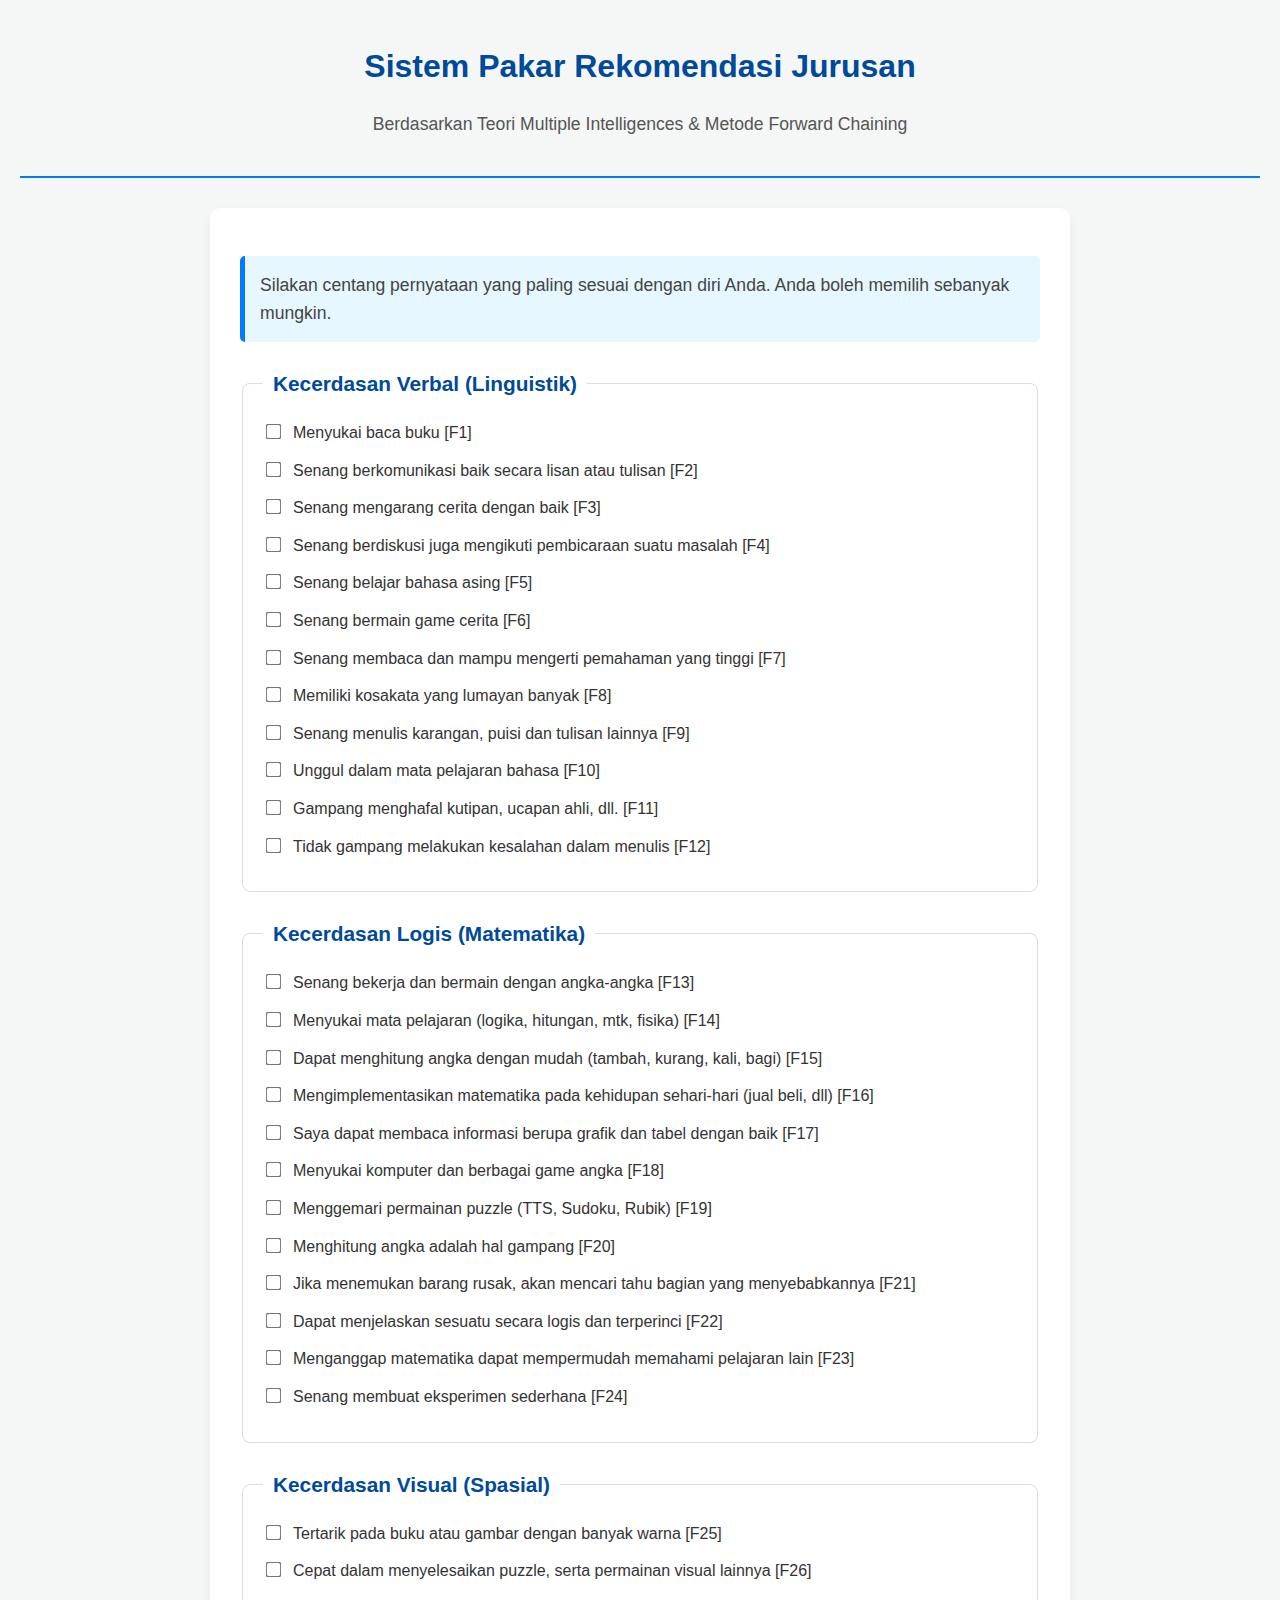
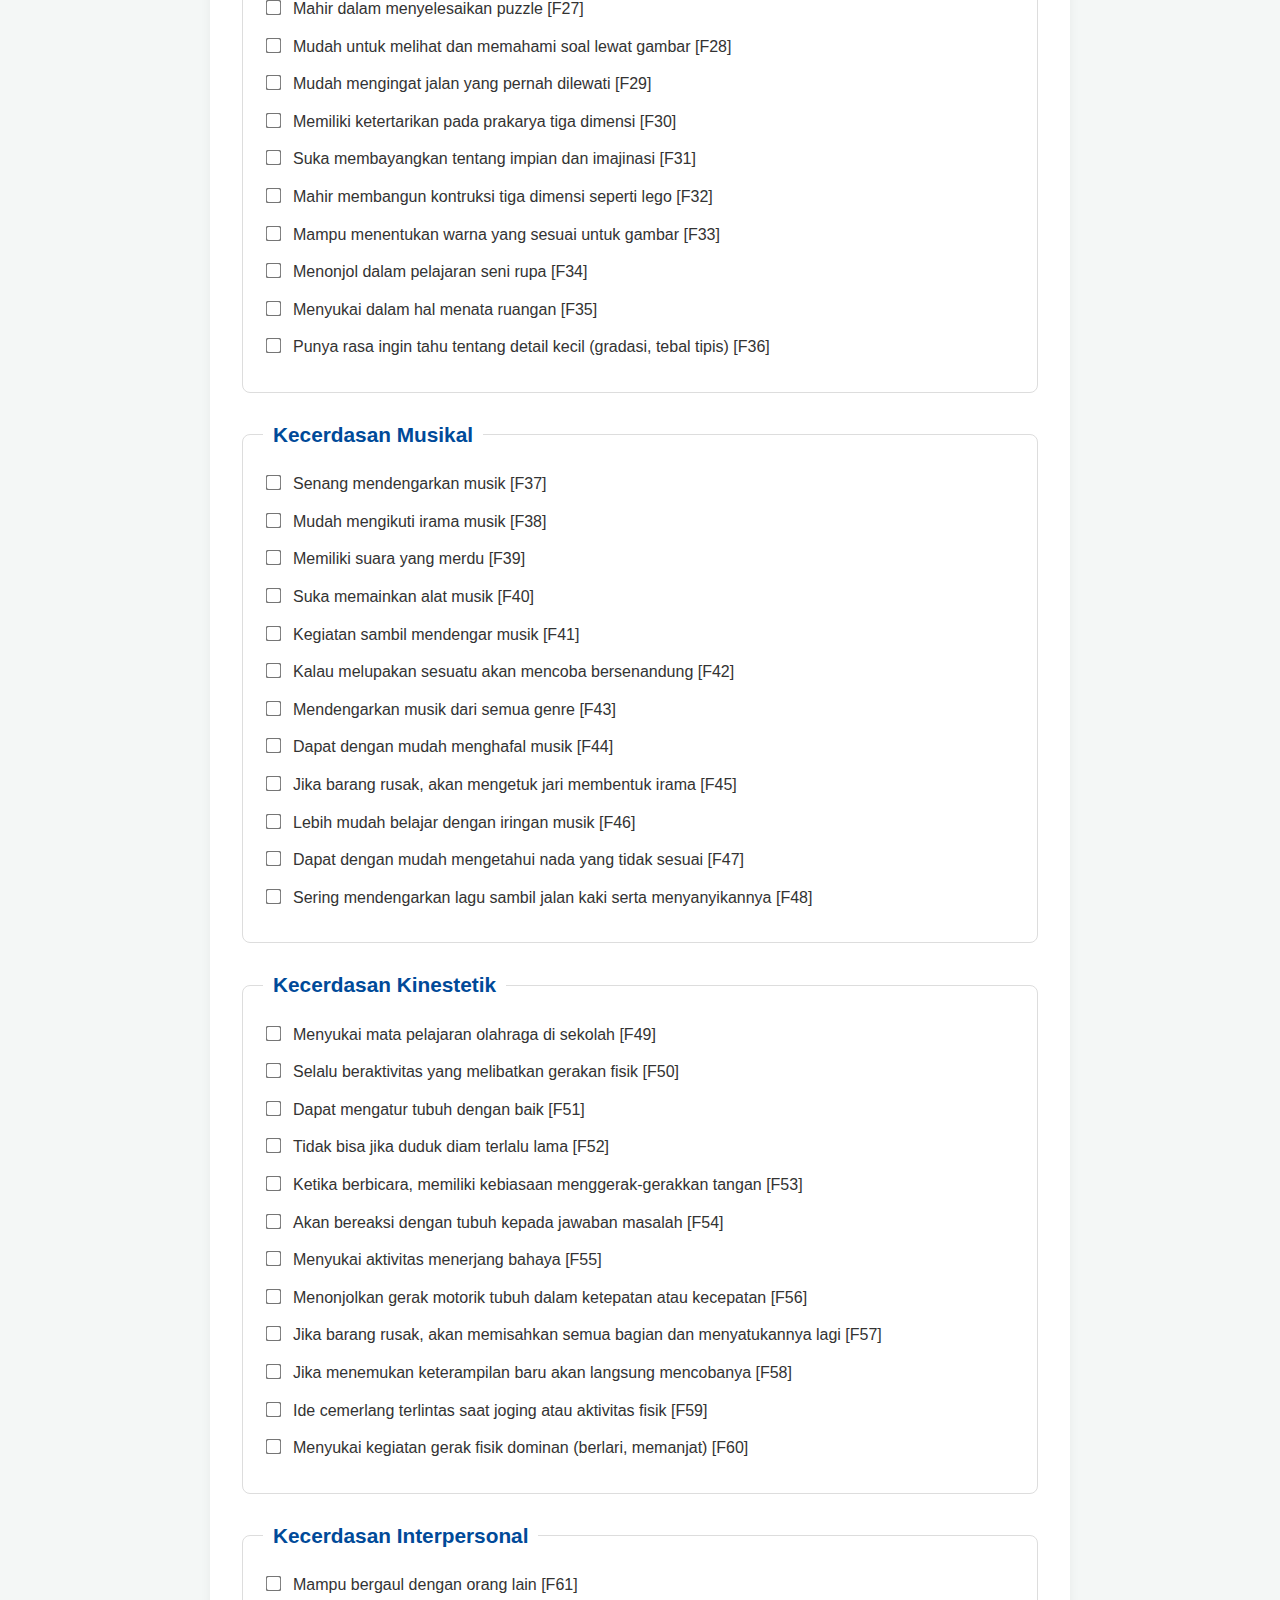
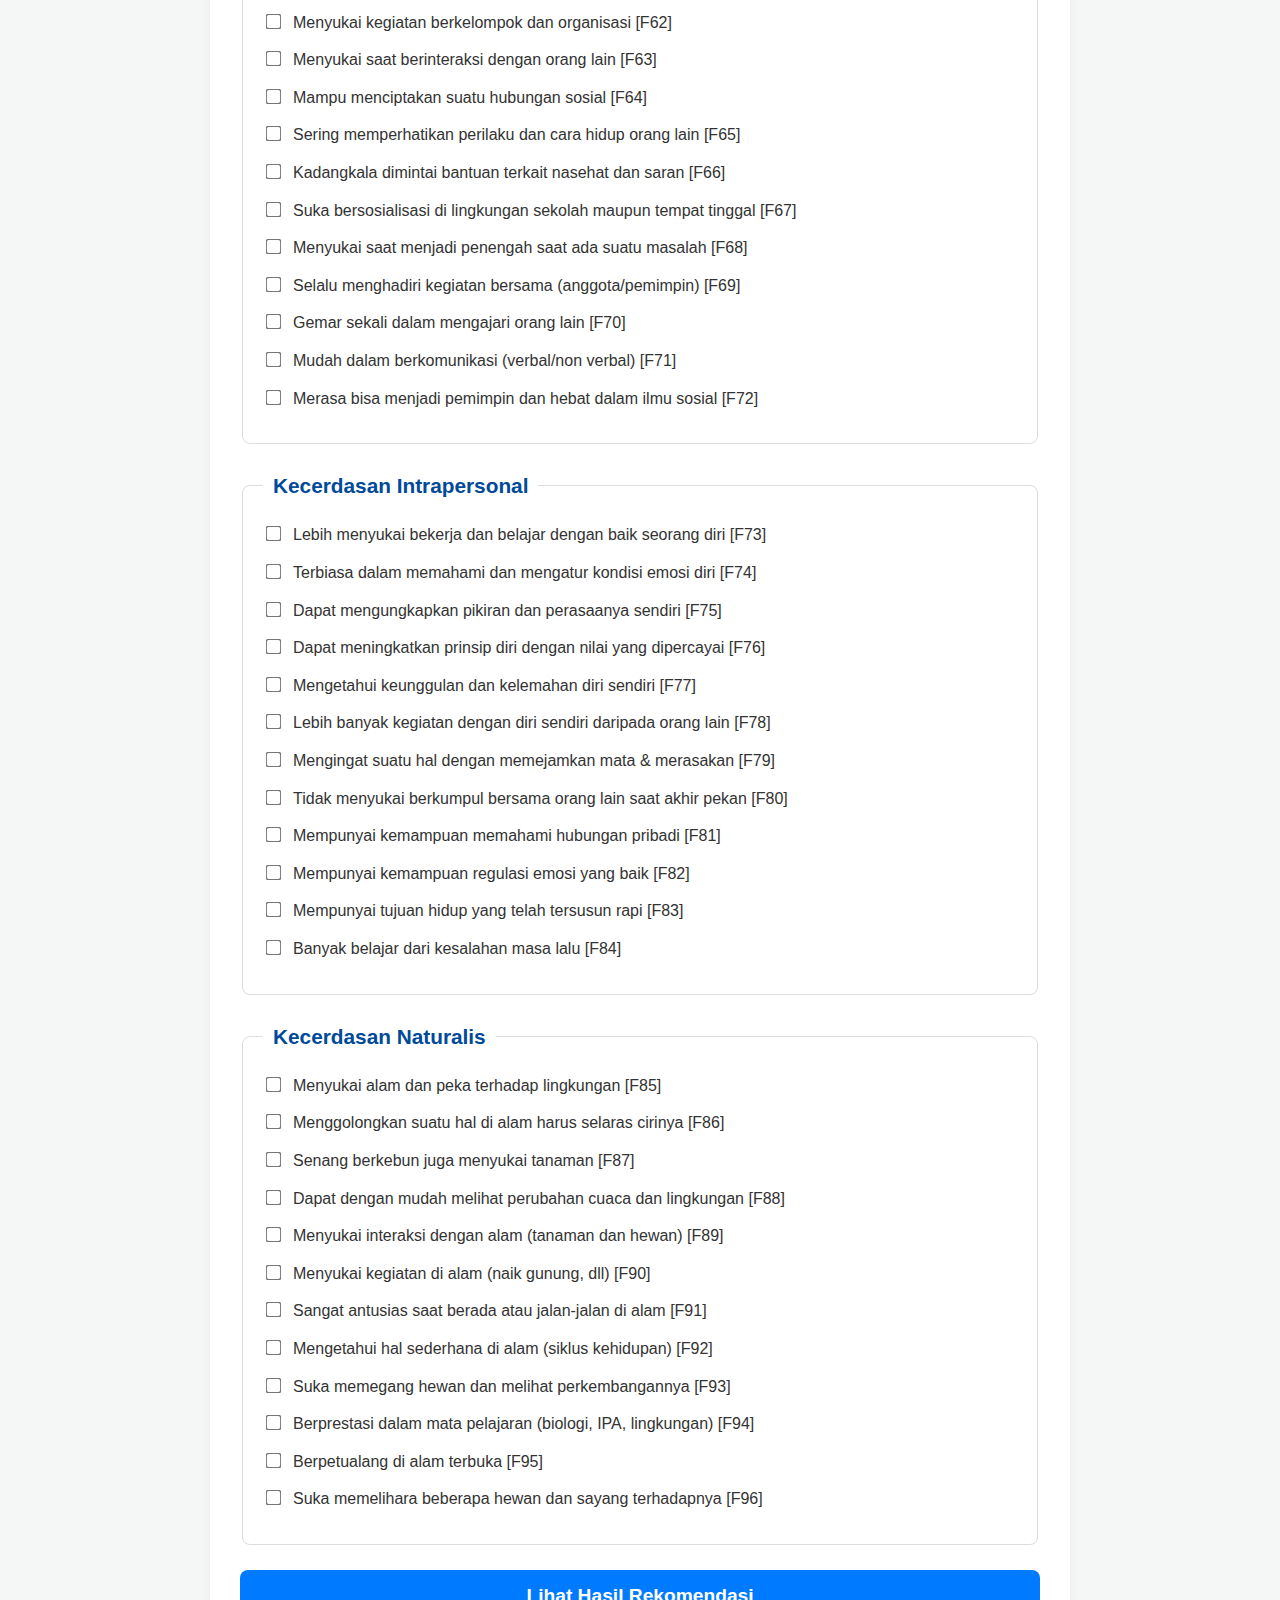
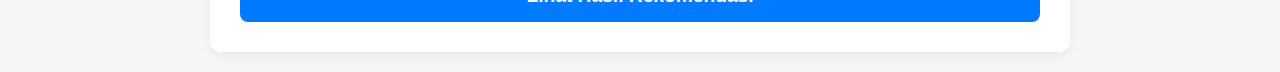
<file: index.html>
<!DOCTYPE html>
<html lang="id">
<head>
    <meta charset="UTF-8">
    <meta name="viewport" content="width=device-width, initial-scale=1.0">
    <title>Sistem Pakar - Rekomendasi Jurusan</title>
    <link rel="stylesheet" href="style.css">
</head>
<body>

    <header>
        <h1>Sistem Pakar Rekomendasi Jurusan</h1>
        <p>Berdasarkan Teori Multiple Intelligences & Metode Forward Chaining</p>
    </header>

    <main>
        <form id="expert-form">
            <p class="instructions">Silakan centang pernyataan yang paling sesuai dengan diri Anda. Anda boleh memilih sebanyak mungkin.</p>

            <fieldset>
                <legend>Kecerdasan Verbal (Linguistik)</legend>
                <div><input type="checkbox" id="F1" value="F1"><label for="F1">Menyukai baca buku [F1]</label></div>
                <div><input type="checkbox" id="F2" value="F2"><label for="F2">Senang berkomunikasi baik secara lisan atau tulisan [F2]</label></div>
                <div><input type="checkbox" id="F3" value="F3"><label for="F3">Senang mengarang cerita dengan baik [F3]</label></div>
                <div><input type="checkbox" id="F4" value="F4"><label for="F4">Senang berdiskusi juga mengikuti pembicaraan suatu masalah [F4]</label></div>
                <div><input type="checkbox" id="F5" value="F5"><label for="F5">Senang belajar bahasa asing [F5]</label></div>
                <div><input type="checkbox" id="F6" value="F6"><label for="F6">Senang bermain game cerita [F6]</label></div>
                <div><input type="checkbox" id="F7" value="F7"><label for="F7">Senang membaca dan mampu mengerti pemahaman yang tinggi [F7]</label></div>
                <div><input type="checkbox" id="F8" value="F8"><label for="F8">Memiliki kosakata yang lumayan banyak [F8]</label></div>
                <div><input type="checkbox" id="F9" value="F9"><label for="F9">Senang menulis karangan, puisi dan tulisan lainnya [F9]</label></div>
                <div><input type="checkbox" id="F10" value="F10"><label for="F10">Unggul dalam mata pelajaran bahasa [F10]</label></div>
                <div><input type="checkbox" id="F11" value="F11"><label for="F11">Gampang menghafal kutipan, ucapan ahli, dll. [F11]</label></div>
                <div><input type="checkbox" id="F12" value="F12"><label for="F12">Tidak gampang melakukan kesalahan dalam menulis [F12]</label></div>
            </fieldset>

            <fieldset>
                <legend>Kecerdasan Logis (Matematika)</legend>
                <div><input type="checkbox" id="F13" value="F13"><label for="F13">Senang bekerja dan bermain dengan angka-angka [F13]</label></div>
                <div><input type="checkbox" id="F14" value="F14"><label for="F14">Menyukai mata pelajaran (logika, hitungan, mtk, fisika) [F14]</label></div>
                <div><input type="checkbox" id="F15" value="F15"><label for="F15">Dapat menghitung angka dengan mudah (tambah, kurang, kali, bagi) [F15]</label></div>
                <div><input type="checkbox" id="F16" value="F16"><label for="F16">Mengimplementasikan matematika pada kehidupan sehari-hari (jual beli, dll) [F16]</label></div>
                <div><input type="checkbox" id="F17" value="F17"><label for="F17">Saya dapat membaca informasi berupa grafik dan tabel dengan baik [F17]</label></div>
                <div><input type="checkbox" id="F18" value="F18"><label for="F18">Menyukai komputer dan berbagai game angka [F18]</label></div>
                <div><input type="checkbox" id="F19" value="F19"><label for="F19">Menggemari permainan puzzle (TTS, Sudoku, Rubik) [F19]</label></div>
                <div><input type="checkbox" id="F20" value="F20"><label for="F20">Menghitung angka adalah hal gampang [F20]</label></div>
                <div><input type="checkbox" id="F21" value="F21"><label for="F21">Jika menemukan barang rusak, akan mencari tahu bagian yang menyebabkannya [F21]</label></div>
                <div><input type="checkbox" id="F22" value="F22"><label for="F22">Dapat menjelaskan sesuatu secara logis dan terperinci [F22]</label></div>
                <div><input type="checkbox" id="F23" value="F23"><label for="F23">Menganggap matematika dapat mempermudah memahami pelajaran lain [F23]</label></div>
                <div><input type="checkbox" id="F24" value="F24"><label for="F24">Senang membuat eksperimen sederhana [F24]</label></div>
            </fieldset>

            <fieldset>
                <legend>Kecerdasan Visual (Spasial)</legend>
                <div><input type="checkbox" id="F25" value="F25"><label for="F25">Tertarik pada buku atau gambar dengan banyak warna [F25]</label></div>
                <div><input type="checkbox" id="F26" value="F26"><label for="F26">Cepat dalam menyelesaikan puzzle, serta permainan visual lainnya [F26]</label></div>
                <div><input type="checkbox" id="F27" value="F27"><label for="F27">Mahir dalam menyelesaikan puzzle [F27]</label></div>
                <div><input type="checkbox" id="F28" value="F28"><label for="F28">Mudah untuk melihat dan memahami soal lewat gambar [F28]</label></div>
                <div><input type="checkbox" id="F29" value="F29"><label for="F29">Mudah mengingat jalan yang pernah dilewati [F29]</label></div>
                <div><input type="checkbox" id="F30" value="F30"><label for="F30">Memiliki ketertarikan pada prakarya tiga dimensi [F30]</label></div>
                <div><input type="checkbox" id="F31" value="F31"><label for="F31">Suka membayangkan tentang impian dan imajinasi [F31]</label></div>
                <div><input type="checkbox" id="F32" value="F32"><label for="F32">Mahir membangun kontruksi tiga dimensi seperti lego [F32]</label></div>
                <div><input type="checkbox" id="F33" value="F33"><label for="F33">Mampu menentukan warna yang sesuai untuk gambar [F33]</label></div>
                <div><input type="checkbox" id="F34" value="F34"><label for="F34">Menonjol dalam pelajaran seni rupa [F34]</label></div>
                <div><input type="checkbox" id="F35" value="F35"><label for="F35">Menyukai dalam hal menata ruangan [F35]</label></div>
                <div><input type="checkbox" id="F36" value="F36"><label for="F36">Punya rasa ingin tahu tentang detail kecil (gradasi, tebal tipis) [F36]</label></div>
            </fieldset>

            <fieldset>
                <legend>Kecerdasan Musikal</legend>
                <div><input type="checkbox" id="F37" value="F37"><label for="F37">Senang mendengarkan musik [F37]</label></div>
                <div><input type="checkbox" id="F38" value="F38"><label for="F38">Mudah mengikuti irama musik [F38]</label></div>
                <div><input type="checkbox" id="F39" value="F39"><label for="F39">Memiliki suara yang merdu [F39]</label></div>
                <div><input type="checkbox" id="F40" value="F40"><label for="F40">Suka memainkan alat musik [F40]</label></div>
                <div><input type="checkbox" id="F41" value="F41"><label for="F41">Kegiatan sambil mendengar musik [F41]</label></div>
                <div><input type="checkbox" id="F42" value="F42"><label for="F42">Kalau melupakan sesuatu akan mencoba bersenandung [F42]</label></div>
                <div><input type="checkbox" id="F43" value="F43"><label for="F43">Mendengarkan musik dari semua genre [F43]</label></div>
                <div><input type="checkbox" id="F44" value="F44"><label for="F44">Dapat dengan mudah menghafal musik [F44]</label></div>
                <div><input type="checkbox" id="F45" value="F45"><label for="F45">Jika barang rusak, akan mengetuk jari membentuk irama [F45]</label></div>
                <div><input type="checkbox" id="F46" value="F46"><label for="F46">Lebih mudah belajar dengan iringan musik [F46]</label></div>
                <div><input type="checkbox" id="F47" value="F47"><label for="F47">Dapat dengan mudah mengetahui nada yang tidak sesuai [F47]</label></div>
                <div><input type="checkbox" id="F48" value="F48"><label for="F48">Sering mendengarkan lagu sambil jalan kaki serta menyanyikannya [F48]</label></div>
            </fieldset>

            <fieldset>
                <legend>Kecerdasan Kinestetik</legend>
                <div><input type="checkbox" id="F49" value="F49"><label for="F49">Menyukai mata pelajaran olahraga di sekolah [F49]</label></div>
                <div><input type="checkbox" id="F50" value="F50"><label for="F50">Selalu beraktivitas yang melibatkan gerakan fisik [F50]</label></div>
                <div><input type="checkbox" id="F51" value="F51"><label for="F51">Dapat mengatur tubuh dengan baik [F51]</label></div>
                <div><input type="checkbox" id="F52" value="F52"><label for="F52">Tidak bisa jika duduk diam terlalu lama [F52]</label></div>
                <div><input type="checkbox" id="F53" value="F53"><label for="F53">Ketika berbicara, memiliki kebiasaan menggerak-gerakkan tangan [F53]</label></div>
                <div><input type="checkbox" id="F54" value="F54"><label for="F54">Akan bereaksi dengan tubuh kepada jawaban masalah [F54]</label></div>
                <div><input type="checkbox" id="F55" value="F55"><label for="F55">Menyukai aktivitas menerjang bahaya [F55]</label></div>
                <div><input type="checkbox" id="F56" value="F56"><label for="F56">Menonjolkan gerak motorik tubuh dalam ketepatan atau kecepatan [F56]</label></div>
                <div><input type="checkbox" id="F57" value="F57"><label for="F57">Jika barang rusak, akan memisahkan semua bagian dan menyatukannya lagi [F57]</label></div>
                <div><input type="checkbox" id="F58" value="F58"><label for="F58">Jika menemukan keterampilan baru akan langsung mencobanya [F58]</label></div>
                <div><input type="checkbox" id="F59" value="F59"><label for="F59">Ide cemerlang terlintas saat joging atau aktivitas fisik [F59]</label></div>
                <div><input type="checkbox" id="F60" value="F60"><label for="F60">Menyukai kegiatan gerak fisik dominan (berlari, memanjat) [F60]</label></div>
            </fieldset>

            <fieldset>
                <legend>Kecerdasan Interpersonal</legend>
                <div><input type="checkbox" id="F61" value="F61"><label for="F61">Mampu bergaul dengan orang lain [F61]</label></div>
                <div><input type="checkbox" id="F62" value="F62"><label for="F62">Menyukai kegiatan berkelompok dan organisasi [F62]</label></div>
                <div><input type="checkbox" id="F63" value="F63"><label for="F63">Menyukai saat berinteraksi dengan orang lain [F63]</label></div>
                <div><input type="checkbox" id="F64" value="F64"><label for="F64">Mampu menciptakan suatu hubungan sosial [F64]</label></div>
                <div><input type="checkbox" id="F65" value="F65"><label for="F65">Sering memperhatikan perilaku dan cara hidup orang lain [F65]</label></div>
                <div><input type="checkbox" id="F66" value="F66"><label for="F66">Kadangkala dimintai bantuan terkait nasehat dan saran [F66]</label></div>
                <div><input type="checkbox" id="F67" value="F67"><label for="F67">Suka bersosialisasi di lingkungan sekolah maupun tempat tinggal [F67]</label></div>
                <div><input type="checkbox" id="F68" value="F68"><label for="F68">Menyukai saat menjadi penengah saat ada suatu masalah [F68]</label></div>
                <div><input type="checkbox" id="F69" value="F69"><label for="F69">Selalu menghadiri kegiatan bersama (anggota/pemimpin) [F69]</label></div>
                <div><input type="checkbox" id="F70" value="F70"><label for="F70">Gemar sekali dalam mengajari orang lain [F70]</label></div>
                <div><input type="checkbox" id="F71" value="F71"><label for="F71">Mudah dalam berkomunikasi (verbal/non verbal) [F71]</label></div>
                <div><input type="checkbox" id="F72" value="F72"><label for="F72">Merasa bisa menjadi pemimpin dan hebat dalam ilmu sosial [F72]</label></div>
            </fieldset>

            <fieldset>
                <legend>Kecerdasan Intrapersonal</legend>
                <div><input type="checkbox" id="F73" value="F73"><label for="F73">Lebih menyukai bekerja dan belajar dengan baik seorang diri [F73]</label></div>
                <div><input type="checkbox" id="F74" value="F74"><label for="F74">Terbiasa dalam memahami dan mengatur kondisi emosi diri [F74]</label></div>
                <div><input type="checkbox" id="F75" value="F75"><label for="F75">Dapat mengungkapkan pikiran dan perasaanya sendiri [F75]</label></div>
                <div><input type="checkbox" id="F76" value="F76"><label for="F76">Dapat meningkatkan prinsip diri dengan nilai yang dipercayai [F76]</label></div>
                <div><input type="checkbox" id="F77" value="F77"><label for="F77">Mengetahui keunggulan dan kelemahan diri sendiri [F77]</label></div>
                <div><input type="checkbox" id="F78" value="F78"><label for="F78">Lebih banyak kegiatan dengan diri sendiri daripada orang lain [F78]</label></div>
                <div><input type="checkbox" id="F79" value="F79"><label for="F79">Mengingat suatu hal dengan memejamkan mata & merasakan [F79]</label></div>
                <div><input type="checkbox" id="F80" value="F80"><label for="F80">Tidak menyukai berkumpul bersama orang lain saat akhir pekan [F80]</label></div>
                <div><input type="checkbox" id="F81" value="F81"><label for="F81">Mempunyai kemampuan memahami hubungan pribadi [F81]</label></div>
                <div><input type="checkbox" id="F82" value="F82"><label for="F82">Mempunyai kemampuan regulasi emosi yang baik [F82]</label></div>
                <div><input type="checkbox" id="F83" value="F83"><label for="F83">Mempunyai tujuan hidup yang telah tersusun rapi [F83]</label></div>
                <div><input type="checkbox" id="F84" value="F84"><label for="F84">Banyak belajar dari kesalahan masa lalu [F84]</label></div>
            </fieldset>

            <fieldset>
                <legend>Kecerdasan Naturalis</legend>
                <div><input type="checkbox" id="F85" value="F85"><label for="F85">Menyukai alam dan peka terhadap lingkungan [F85]</label></div>
                <div><input type="checkbox" id="F86" value="F86"><label for="F86">Menggolongkan suatu hal di alam harus selaras cirinya [F86]</label></div>
                <div><input type="checkbox" id="F87" value="F87"><label for="F87">Senang berkebun juga menyukai tanaman [F87]</label></div>
                <div><input type="checkbox" id="F88" value="F88"><label for="F88">Dapat dengan mudah melihat perubahan cuaca dan lingkungan [F88]</label></div>
                <div><input type="checkbox" id="F89" value="F89"><label for="F89">Menyukai interaksi dengan alam (tanaman dan hewan) [F89]</label></div>
                <div><input type="checkbox" id="F90" value="F90"><label for="F90">Menyukai kegiatan di alam (naik gunung, dll) [F90]</label></div>
                <div><input type="checkbox" id="F91" value="F91"><label for="F91">Sangat antusias saat berada atau jalan-jalan di alam [F91]</label></div>
                <div><input type="checkbox" id="F92" value="F92"><label for="F92">Mengetahui hal sederhana di alam (siklus kehidupan) [F92]</label></div>
                <div><input type="checkbox" id="F93" value="F93"><label for="F93">Suka memegang hewan dan melihat perkembangannya [F93]</label></div>
                <div><input type="checkbox" id="F94" value="F94"><label for="F94">Berprestasi dalam mata pelajaran (biologi, IPA, lingkungan) [F94]</label></div>
                <div><input type="checkbox" id="F95" value="F95"><label for="F95">Berpetualang di alam terbuka [F95]</label></div>
                <div><input type="checkbox" id="F96" value="F96"><label for="F96">Suka memelihara beberapa hewan dan sayang terhadapnya [F96]</label></div>
            </fieldset>

            
            <button type="submit">Lihat Hasil Rekomendasi</button>
        </form>

        <div id="result-container" class="hidden">
            <h2>Hasil Analisis Sistem Pakar</h2>
            <div id="primary-recommendation">
                </div>
            <h3>Rincian Skor Kecerdasan Anda:</h3>
            <ul id="score-details">
                </ul>
        </div>
    </main>

    <script src="script.js"></script>
</body>
</html>
</file>
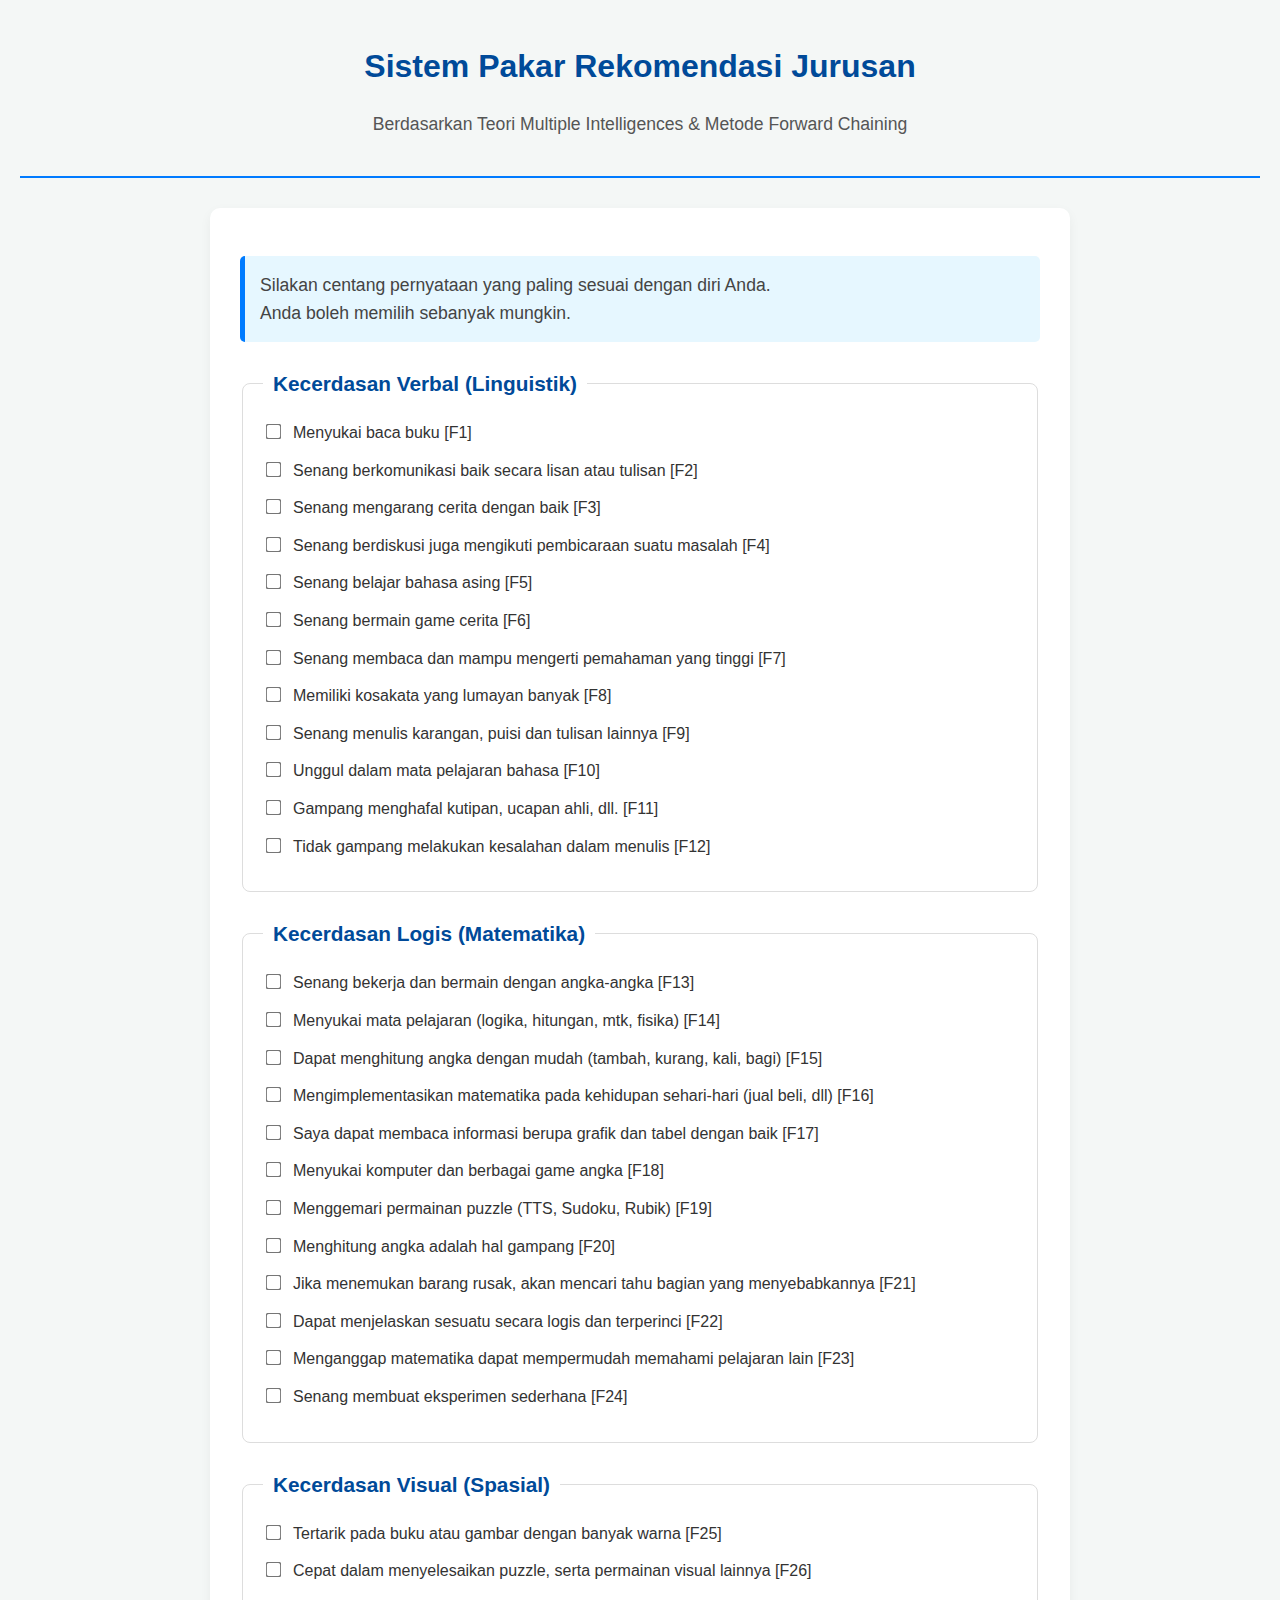
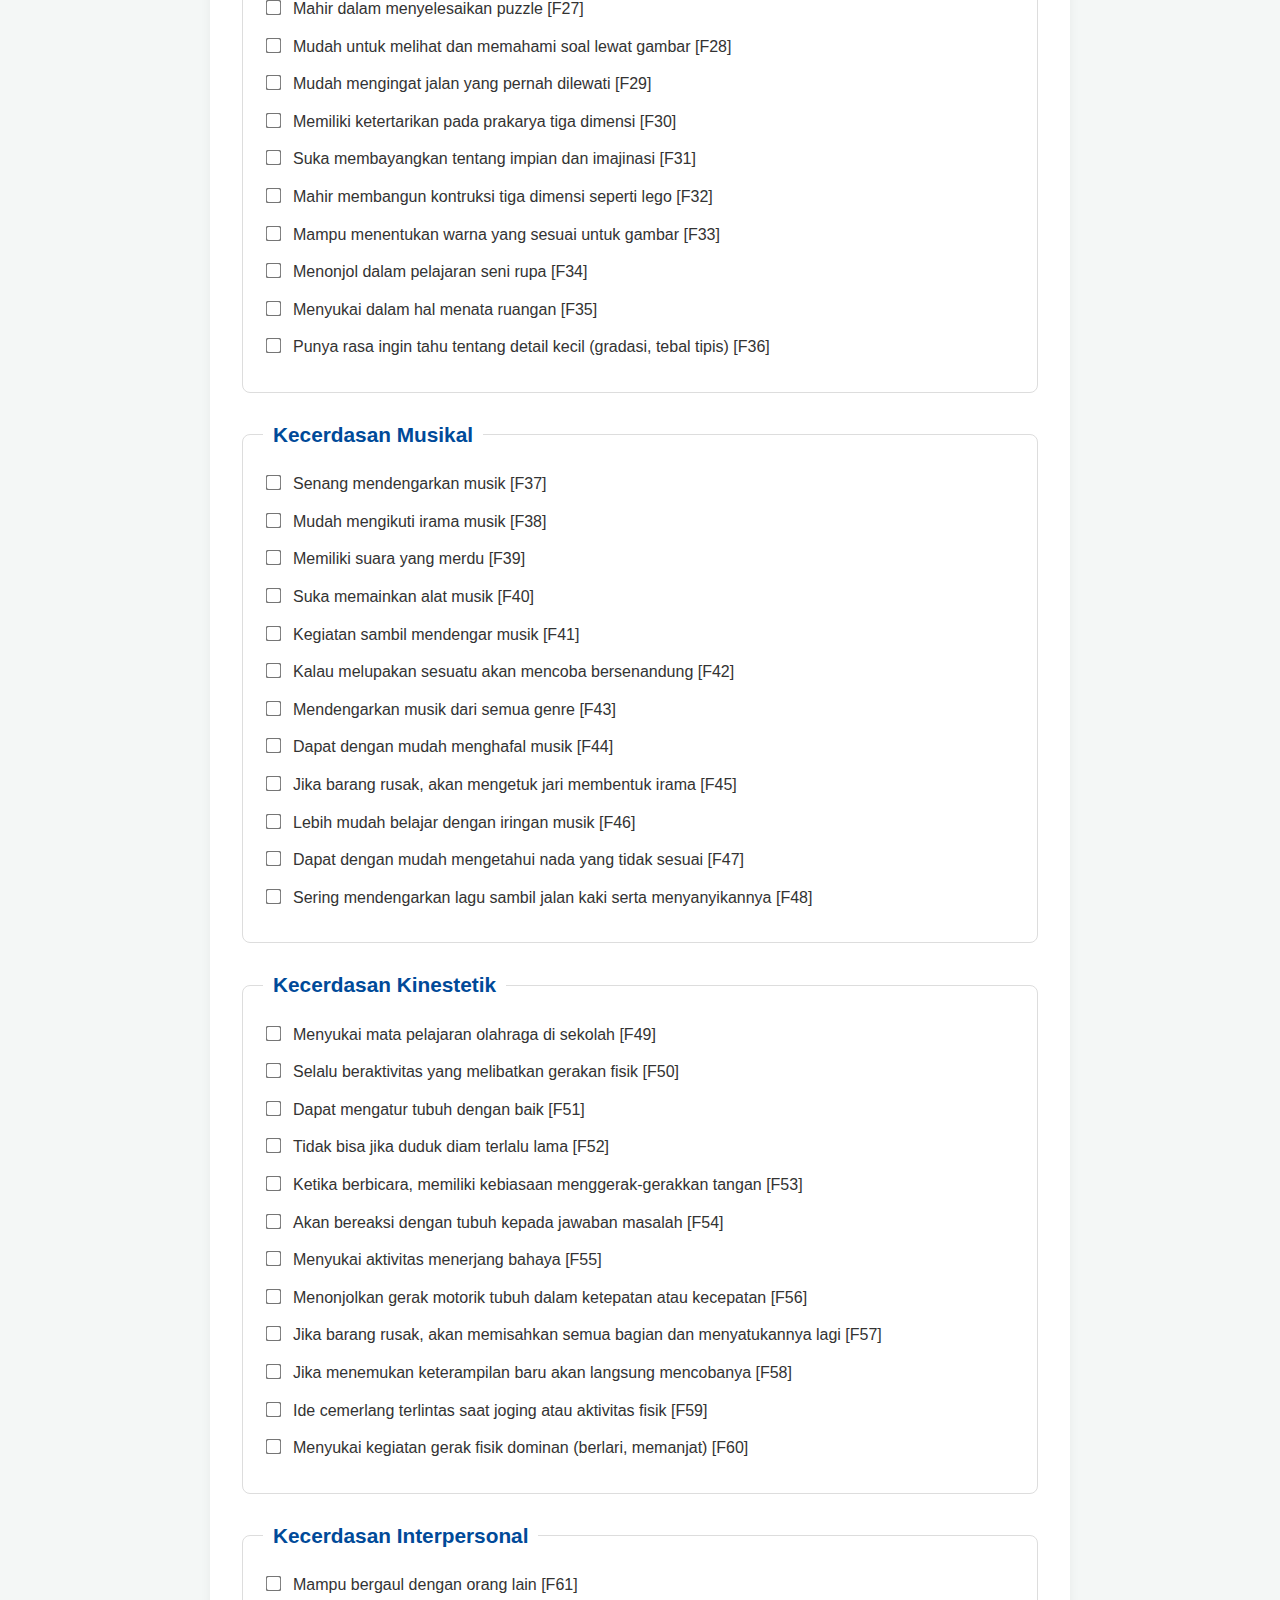
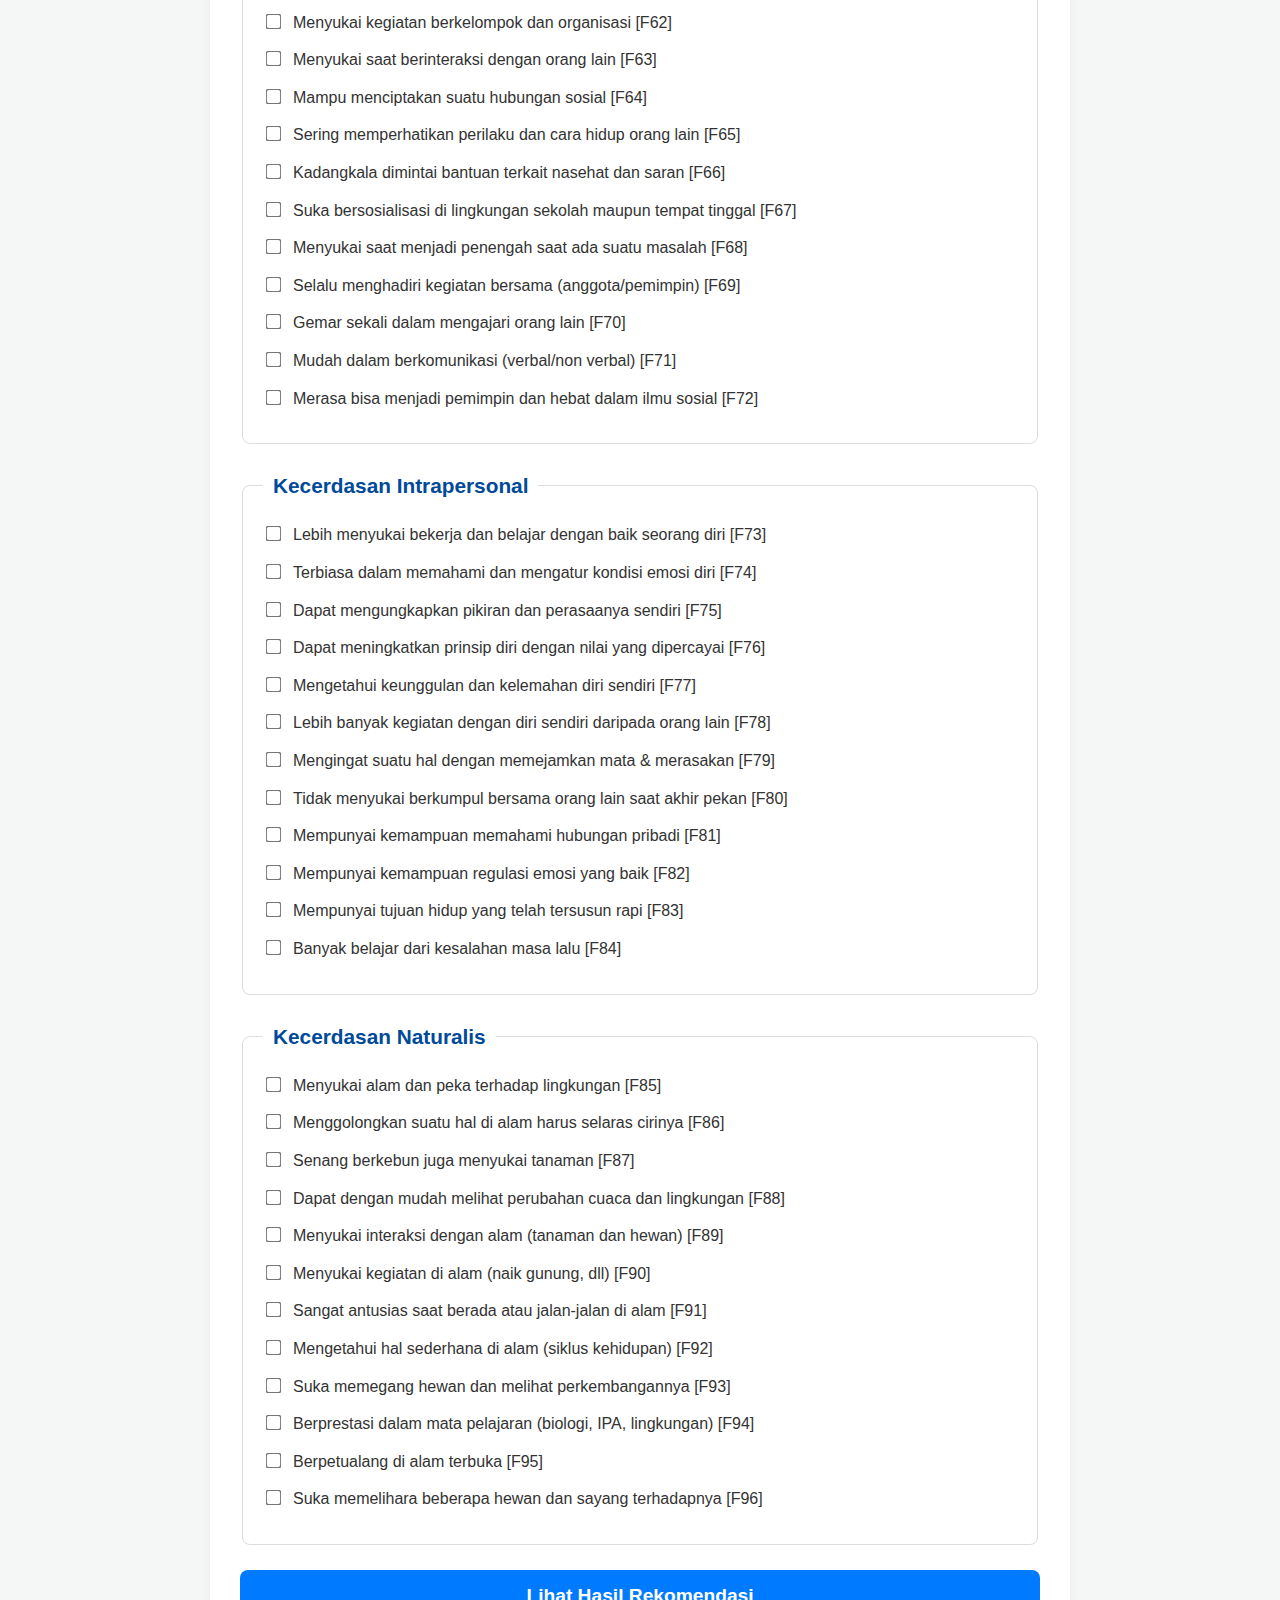
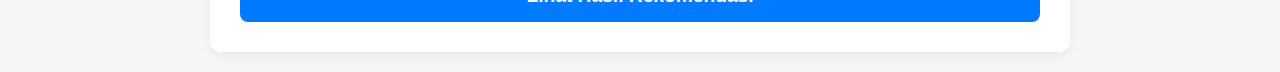
<file: sistem.html>
<!DOCTYPE html>
<html lang="id">
<head>
    <meta charset="UTF-8">
    <meta name="viewport" content="width=device-width, initial-scale=1.0">
    <title>Sistem Rekomendasi Jurusan</title>
    <link rel="stylesheet" href="style.css">
</head>
<body>

    <header>
        <h1>Sistem Pakar Rekomendasi Jurusan</h1>
        <p>Berdasarkan Teori Multiple Intelligences & Metode Forward Chaining</p>
    </header>

    <main>
        <form id="expert-form">
            <p class="instructions">Silakan centang pernyataan yang paling sesuai dengan diri Anda.
                <br> Anda boleh memilih sebanyak mungkin.</p>

            <fieldset>
                <legend>Kecerdasan Verbal (Linguistik)</legend>
                <div><input type="checkbox" id="F1" value="F1"><label for="F1">Menyukai baca buku [F1]</label></div>
                <div><input type="checkbox" id="F2" value="F2"><label for="F2">Senang berkomunikasi baik secara lisan atau tulisan [F2]</label></div>
                <div><input type="checkbox" id="F3" value="F3"><label for="F3">Senang mengarang cerita dengan baik [F3]</label></div>
                <div><input type="checkbox" id="F4" value="F4"><label for="F4">Senang berdiskusi juga mengikuti pembicaraan suatu masalah [F4]</label></div>
                <div><input type="checkbox" id="F5" value="F5"><label for="F5">Senang belajar bahasa asing [F5]</label></div>
                <div><input type="checkbox" id="F6" value="F6"><label for="F6">Senang bermain game cerita [F6]</label></div>
                <div><input type="checkbox" id="F7" value="F7"><label for="F7">Senang membaca dan mampu mengerti pemahaman yang tinggi [F7]</label></div>
                <div><input type="checkbox" id="F8" value="F8"><label for="F8">Memiliki kosakata yang lumayan banyak [F8]</label></div>
                <div><input type="checkbox" id="F9" value="F9"><label for="F9">Senang menulis karangan, puisi dan tulisan lainnya [F9]</label></div>
                <div><input type="checkbox" id="F10" value="F10"><label for="F10">Unggul dalam mata pelajaran bahasa [F10]</label></div>
                <div><input type="checkbox" id="F11" value="F11"><label for="F11">Gampang menghafal kutipan, ucapan ahli, dll. [F11]</label></div>
                <div><input type="checkbox" id="F12" value="F12"><label for="F12">Tidak gampang melakukan kesalahan dalam menulis [F12]</label></div>
            </fieldset>

            <fieldset>
                <legend>Kecerdasan Logis (Matematika)</legend>
                <div><input type="checkbox" id="F13" value="F13"><label for="F13">Senang bekerja dan bermain dengan angka-angka [F13]</label></div>
                <div><input type="checkbox" id="F14" value="F14"><label for="F14">Menyukai mata pelajaran (logika, hitungan, mtk, fisika) [F14]</label></div>
                <div><input type="checkbox" id="F15" value="F15"><label for="F15">Dapat menghitung angka dengan mudah (tambah, kurang, kali, bagi) [F15]</label></div>
                <div><input type="checkbox" id="F16" value="F16"><label for="F16">Mengimplementasikan matematika pada kehidupan sehari-hari (jual beli, dll) [F16]</label></div>
                <div><input type="checkbox" id="F17" value="F17"><label for="F17">Saya dapat membaca informasi berupa grafik dan tabel dengan baik [F17]</label></div>
                <div><input type="checkbox" id="F18" value="F18"><label for="F18">Menyukai komputer dan berbagai game angka [F18]</label></div>
                <div><input type="checkbox" id="F19" value="F19"><label for="F19">Menggemari permainan puzzle (TTS, Sudoku, Rubik) [F19]</label></div>
                <div><input type="checkbox" id="F20" value="F20"><label for="F20">Menghitung angka adalah hal gampang [F20]</label></div>
                <div><input type="checkbox" id="F21" value="F21"><label for="F21">Jika menemukan barang rusak, akan mencari tahu bagian yang menyebabkannya [F21]</label></div>
                <div><input type="checkbox" id="F22" value="F22"><label for="F22">Dapat menjelaskan sesuatu secara logis dan terperinci [F22]</label></div>
                <div><input type="checkbox" id="F23" value="F23"><label for="F23">Menganggap matematika dapat mempermudah memahami pelajaran lain [F23]</label></div>
                <div><input type="checkbox" id="F24" value="F24"><label for="F24">Senang membuat eksperimen sederhana [F24]</label></div>
            </fieldset>

            <fieldset>
                <legend>Kecerdasan Visual (Spasial)</legend>
                <div><input type="checkbox" id="F25" value="F25"><label for="F25">Tertarik pada buku atau gambar dengan banyak warna [F25]</label></div>
                <div><input type="checkbox" id="F26" value="F26"><label for="F26">Cepat dalam menyelesaikan puzzle, serta permainan visual lainnya [F26]</label></div>
                <div><input type="checkbox" id="F27" value="F27"><label for="F27">Mahir dalam menyelesaikan puzzle [F27]</label></div>
                <div><input type="checkbox" id="F28" value="F28"><label for="F28">Mudah untuk melihat dan memahami soal lewat gambar [F28]</label></div>
                <div><input type="checkbox" id="F29" value="F29"><label for="F29">Mudah mengingat jalan yang pernah dilewati [F29]</label></div>
                <div><input type="checkbox" id="F30" value="F30"><label for="F30">Memiliki ketertarikan pada prakarya tiga dimensi [F30]</label></div>
                <div><input type="checkbox" id="F31" value="F31"><label for="F31">Suka membayangkan tentang impian dan imajinasi [F31]</label></div>
                <div><input type="checkbox" id="F32" value="F32"><label for="F32">Mahir membangun kontruksi tiga dimensi seperti lego [F32]</label></div>
                <div><input type="checkbox" id="F33" value="F33"><label for="F33">Mampu menentukan warna yang sesuai untuk gambar [F33]</label></div>
                <div><input type="checkbox" id="F34" value="F34"><label for="F34">Menonjol dalam pelajaran seni rupa [F34]</label></div>
                <div><input type="checkbox" id="F35" value="F35"><label for="F35">Menyukai dalam hal menata ruangan [F35]</label></div>
                <div><input type="checkbox" id="F36" value="F36"><label for="F36">Punya rasa ingin tahu tentang detail kecil (gradasi, tebal tipis) [F36]</label></div>
            </fieldset>

            <fieldset>
                <legend>Kecerdasan Musikal</legend>
                <div><input type="checkbox" id="F37" value="F37"><label for="F37">Senang mendengarkan musik [F37]</label></div>
                <div><input type="checkbox" id="F38" value="F38"><label for="F38">Mudah mengikuti irama musik [F38]</label></div>
                <div><input type="checkbox" id="F39" value="F39"><label for="F39">Memiliki suara yang merdu [F39]</label></div>
                <div><input type="checkbox" id="F40" value="F40"><label for="F40">Suka memainkan alat musik [F40]</label></div>
                <div><input type="checkbox" id="F41" value="F41"><label for="F41">Kegiatan sambil mendengar musik [F41]</label></div>
                <div><input type="checkbox" id="F42" value="F42"><label for="F42">Kalau melupakan sesuatu akan mencoba bersenandung [F42]</label></div>
                <div><input type="checkbox" id="F43" value="F43"><label for="F43">Mendengarkan musik dari semua genre [F43]</label></div>
                <div><input type="checkbox" id="F44" value="F44"><label for="F44">Dapat dengan mudah menghafal musik [F44]</label></div>
                <div><input type="checkbox" id="F45" value="F45"><label for="F45">Jika barang rusak, akan mengetuk jari membentuk irama [F45]</label></div>
                <div><input type="checkbox" id="F46" value="F46"><label for="F46">Lebih mudah belajar dengan iringan musik [F46]</label></div>
                <div><input type="checkbox" id="F47" value="F47"><label for="F47">Dapat dengan mudah mengetahui nada yang tidak sesuai [F47]</label></div>
                <div><input type="checkbox" id="F48" value="F48"><label for="F48">Sering mendengarkan lagu sambil jalan kaki serta menyanyikannya [F48]</label></div>
            </fieldset>

            <fieldset>
                <legend>Kecerdasan Kinestetik</legend>
                <div><input type="checkbox" id="F49" value="F49"><label for="F49">Menyukai mata pelajaran olahraga di sekolah [F49]</label></div>
                <div><input type="checkbox" id="F50" value="F50"><label for="F50">Selalu beraktivitas yang melibatkan gerakan fisik [F50]</label></div>
                <div><input type="checkbox" id="F51" value="F51"><label for="F51">Dapat mengatur tubuh dengan baik [F51]</label></div>
                <div><input type="checkbox" id="F52" value="F52"><label for="F52">Tidak bisa jika duduk diam terlalu lama [F52]</label></div>
                <div><input type="checkbox" id="F53" value="F53"><label for="F53">Ketika berbicara, memiliki kebiasaan menggerak-gerakkan tangan [F53]</label></div>
                <div><input type="checkbox" id="F54" value="F54"><label for="F54">Akan bereaksi dengan tubuh kepada jawaban masalah [F54]</label></div>
                <div><input type="checkbox" id="F55" value="F55"><label for="F55">Menyukai aktivitas menerjang bahaya [F55]</label></div>
                <div><input type="checkbox" id="F56" value="F56"><label for="F56">Menonjolkan gerak motorik tubuh dalam ketepatan atau kecepatan [F56]</label></div>
                <div><input type="checkbox" id="F57" value="F57"><label for="F57">Jika barang rusak, akan memisahkan semua bagian dan menyatukannya lagi [F57]</label></div>
                <div><input type="checkbox" id="F58" value="F58"><label for="F58">Jika menemukan keterampilan baru akan langsung mencobanya [F58]</label></div>
                <div><input type="checkbox" id="F59" value="F59"><label for="F59">Ide cemerlang terlintas saat joging atau aktivitas fisik [F59]</label></div>
                <div><input type="checkbox" id="F60" value="F60"><label for="F60">Menyukai kegiatan gerak fisik dominan (berlari, memanjat) [F60]</label></div>
            </fieldset>

            <fieldset>
                <legend>Kecerdasan Interpersonal</legend>
                <div><input type="checkbox" id="F61" value="F61"><label for="F61">Mampu bergaul dengan orang lain [F61]</label></div>
                <div><input type="checkbox" id="F62" value="F62"><label for="F62">Menyukai kegiatan berkelompok dan organisasi [F62]</label></div>
                <div><input type="checkbox" id="F63" value="F63"><label for="F63">Menyukai saat berinteraksi dengan orang lain [F63]</label></div>
                <div><input type="checkbox" id="F64" value="F64"><label for="F64">Mampu menciptakan suatu hubungan sosial [F64]</label></div>
                <div><input type="checkbox" id="F65" value="F65"><label for="F65">Sering memperhatikan perilaku dan cara hidup orang lain [F65]</label></div>
                <div><input type="checkbox" id="F66" value="F66"><label for="F66">Kadangkala dimintai bantuan terkait nasehat dan saran [F66]</label></div>
                <div><input type="checkbox" id="F67" value="F67"><label for="F67">Suka bersosialisasi di lingkungan sekolah maupun tempat tinggal [F67]</label></div>
                <div><input type="checkbox" id="F68" value="F68"><label for="F68">Menyukai saat menjadi penengah saat ada suatu masalah [F68]</label></div>
                <div><input type="checkbox" id="F69" value="F69"><label for="F69">Selalu menghadiri kegiatan bersama (anggota/pemimpin) [F69]</label></div>
                <div><input type="checkbox" id="F70" value="F70"><label for="F70">Gemar sekali dalam mengajari orang lain [F70]</label></div>
                <div><input type="checkbox" id="F71" value="F71"><label for="F71">Mudah dalam berkomunikasi (verbal/non verbal) [F71]</label></div>
                <div><input type="checkbox" id="F72" value="F72"><label for="F72">Merasa bisa menjadi pemimpin dan hebat dalam ilmu sosial [F72]</label></div>
            </fieldset>

            <fieldset>
                <legend>Kecerdasan Intrapersonal</legend>
                <div><input type="checkbox" id="F73" value="F73"><label for="F73">Lebih menyukai bekerja dan belajar dengan baik seorang diri [F73]</label></div>
                <div><input type="checkbox" id="F74" value="F74"><label for="F74">Terbiasa dalam memahami dan mengatur kondisi emosi diri [F74]</label></div>
                <div><input type="checkbox" id="F75" value="F75"><label for="F75">Dapat mengungkapkan pikiran dan perasaanya sendiri [F75]</label></div>
                <div><input type="checkbox" id="F76" value="F76"><label for="F76">Dapat meningkatkan prinsip diri dengan nilai yang dipercayai [F76]</label></div>
                <div><input type="checkbox" id="F77" value="F77"><label for="F77">Mengetahui keunggulan dan kelemahan diri sendiri [F77]</label></div>
                <div><input type="checkbox" id="F78" value="F78"><label for="F78">Lebih banyak kegiatan dengan diri sendiri daripada orang lain [F78]</label></div>
                <div><input type="checkbox" id="F79" value="F79"><label for="F79">Mengingat suatu hal dengan memejamkan mata & merasakan [F79]</label></div>
                <div><input type="checkbox" id="F80" value="F80"><label for="F80">Tidak menyukai berkumpul bersama orang lain saat akhir pekan [F80]</label></div>
                <div><input type="checkbox" id="F81" value="F81"><label for="F81">Mempunyai kemampuan memahami hubungan pribadi [F81]</label></div>
                <div><input type="checkbox" id="F82" value="F82"><label for="F82">Mempunyai kemampuan regulasi emosi yang baik [F82]</label></div>
                <div><input type="checkbox" id="F83" value="F83"><label for="F83">Mempunyai tujuan hidup yang telah tersusun rapi [F83]</label></div>
                <div><input type="checkbox" id="F84" value="F84"><label for="F84">Banyak belajar dari kesalahan masa lalu [F84]</label></div>
            </fieldset>

            <fieldset>
                <legend>Kecerdasan Naturalis</legend>
                <div><input type="checkbox" id="F85" value="F85"><label for="F85">Menyukai alam dan peka terhadap lingkungan [F85]</label></div>
                <div><input type="checkbox" id="F86" value="F86"><label for="F86">Menggolongkan suatu hal di alam harus selaras cirinya [F86]</label></div>
                <div><input type="checkbox" id="F87" value="F87"><label for="F87">Senang berkebun juga menyukai tanaman [F87]</label></div>
                <div><input type="checkbox" id="F88" value="F88"><label for="F88">Dapat dengan mudah melihat perubahan cuaca dan lingkungan [F88]</label></div>
                <div><input type="checkbox" id="F89" value="F89"><label for="F89">Menyukai interaksi dengan alam (tanaman dan hewan) [F89]</label></div>
                <div><input type="checkbox" id="F90" value="F90"><label for="F90">Menyukai kegiatan di alam (naik gunung, dll) [F90]</label></div>
                <div><input type="checkbox" id="F91" value="F91"><label for="F91">Sangat antusias saat berada atau jalan-jalan di alam [F91]</label></div>
                <div><input type="checkbox" id="F92" value="F92"><label for="F92">Mengetahui hal sederhana di alam (siklus kehidupan) [F92]</label></div>
                <div><input type="checkbox" id="F93" value="F93"><label for="F93">Suka memegang hewan dan melihat perkembangannya [F93]</label></div>
                <div><input type="checkbox" id="F94" value="F94"><label for="F94">Berprestasi dalam mata pelajaran (biologi, IPA, lingkungan) [F94]</label></div>
                <div><input type="checkbox" id="F95" value="F95"><label for="F95">Berpetualang di alam terbuka [F95]</label></div>
                <div><input type="checkbox" id="F96" value="F96"><label for="F96">Suka memelihara beberapa hewan dan sayang terhadapnya [F96]</label></div>
            </fieldset>

            
            <button type="submit">Lihat Hasil Rekomendasi</button>
        </form>

        <div id="result-container" class="hidden">
            <h2>Hasil Analisis Sistem Pakar</h2>
            <div id="primary-recommendation">
                </div>
            <h3>Rincian Skor Kecerdasan Anda:</h3>
            <ul id="score-details">
                </ul>
        </div>
    </main>

    <script src="script.js"></script>
</body>
</html>
</file>
<file: style.css>
/* Pengaturan Dasar */
body {
    font-family: -apple-system, BlinkMacSystemFont, "Segoe UI", Roboto, Helvetica, Arial, sans-serif;
    background-color: #f4f7f6;
    color: #333;
    line-height: 1.6;
    margin: 0;
    padding: 20px;
}

header {
    text-align: center;
    border-bottom: 2px solid #007bff;
    padding-bottom: 20px;
    margin-bottom: 30px;
}

header h1 {
    color: #004a99;
    margin-bottom: 5px;
}

header p {
    font-size: 1.1em;
    color: #555;
}

main {
    max-width: 800px;
    margin: 0 auto;
    background: #ffffff;
    padding: 30px;
    border-radius: 10px;
    box-shadow: 0 4px 12px rgba(0, 0, 0, 0.05);
}

.instructions {
    font-size: 1.1em;
    color: #444;
    background-color: #e6f7ff;
    border-left: 5px solid #007bff;
    padding: 15px;
    border-radius: 5px;
    margin-bottom: 25px;
}

/* Pengaturan Form */
fieldset {
    border: 1px solid #ddd;
    border-radius: 8px;
    margin-bottom: 25px;
    padding: 20px;
}

legend {
    font-size: 1.3em;
    font-weight: 600;
    color: #004a99;
    padding: 0 10px;
}

#expert-form div {
    margin-bottom: 12px;
}

#expert-form label {
    font-size: 1em;
    margin-left: 10px;
    cursor: pointer;
}

#expert-form input[type="checkbox"] {
    transform: scale(1.2);
    cursor: pointer;
}

button[type="submit"] {
    display: block;
    width: 100%;
    padding: 15px;
    font-size: 1.2em;
    font-weight: 600;
    color: #fff;
    background-color: #007bff;
    border: none;
    border-radius: 8px;
    cursor: pointer;
    transition: background-color 0.3s ease;
}

button[type="submit"]:hover {
    background-color: #0056b3;
}

/* Pengaturan Hasil (UPDATED) */
.hidden {
    display: none;
}

#result-container {
    margin-top: 30px;
    border-top: 2px dashed #007bff;
    padding-top: 20px;
}

/* Container untuk rekomendasi utama kini transparan */
#primary-recommendation {
    margin-bottom: 20px;
}

/* Setiap item rekomendasi akan memiliki box-nya sendiri */
.recommendation-item {
    background-color: #f0fff4;
    border: 1px solid #28a745;
    border-radius: 8px;
    padding: 20px;
    margin-bottom: 15px; /* Jarak antar box jika ada > 1 */
}

.recommendation-item h3 {
    margin: 0 0 10px 0;
    color: #155724;
}

.recommendation-item p {
    margin: 5px 0 0 0;
    font-size: 1.1em;
}

/* Styling untuk pesan "Tidak Ada Rekomendasi" */
.recommendation-item.no-dominant {
    background-color: #fffaf0;
    border-color: #ffc107;
}

.recommendation-item.no-dominant h3 {
    color: #856404;
}

#score-details {
    list-style-type: none;
    padding-left: 0;
}

#score-details li {
    font-size: 1.1em;
    padding: 10px;
    border-bottom: 1px solid #eee;
}

#score-details li:last-child {
    border-bottom: none;
}
</file>
